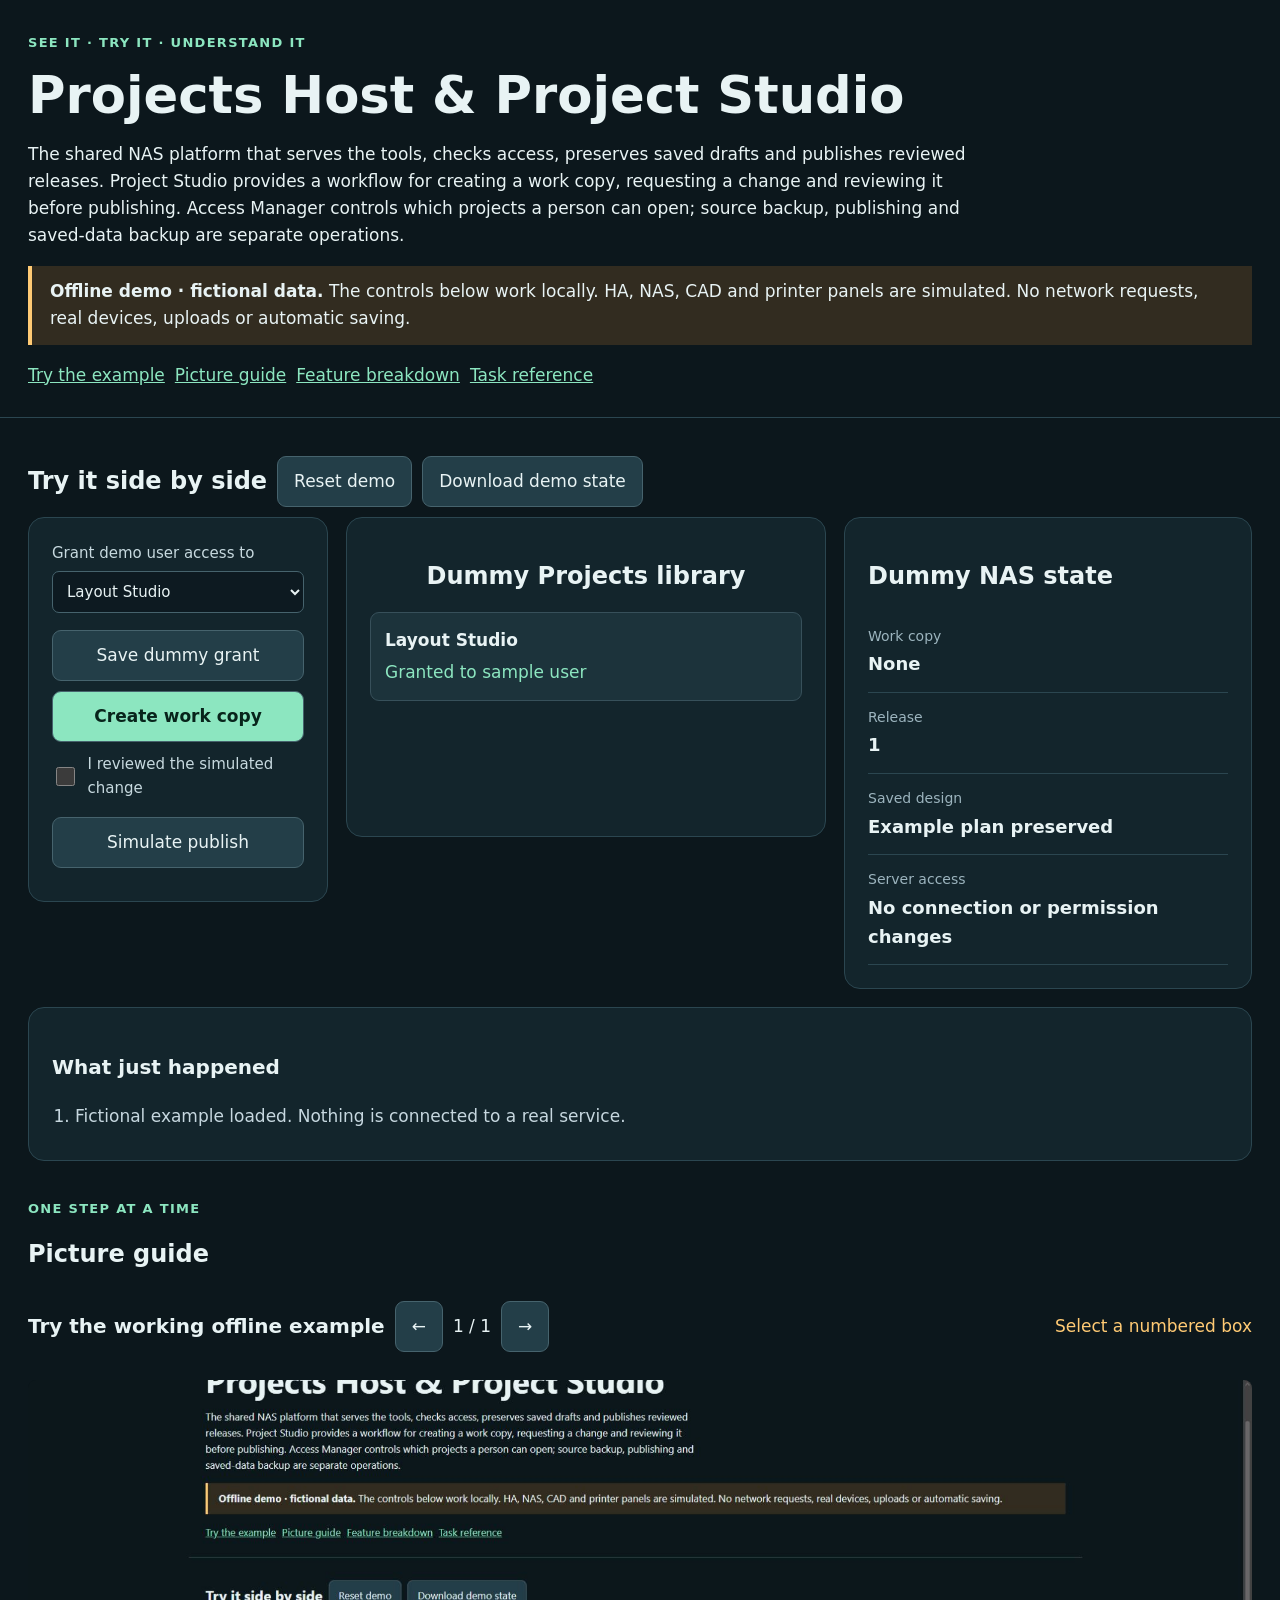
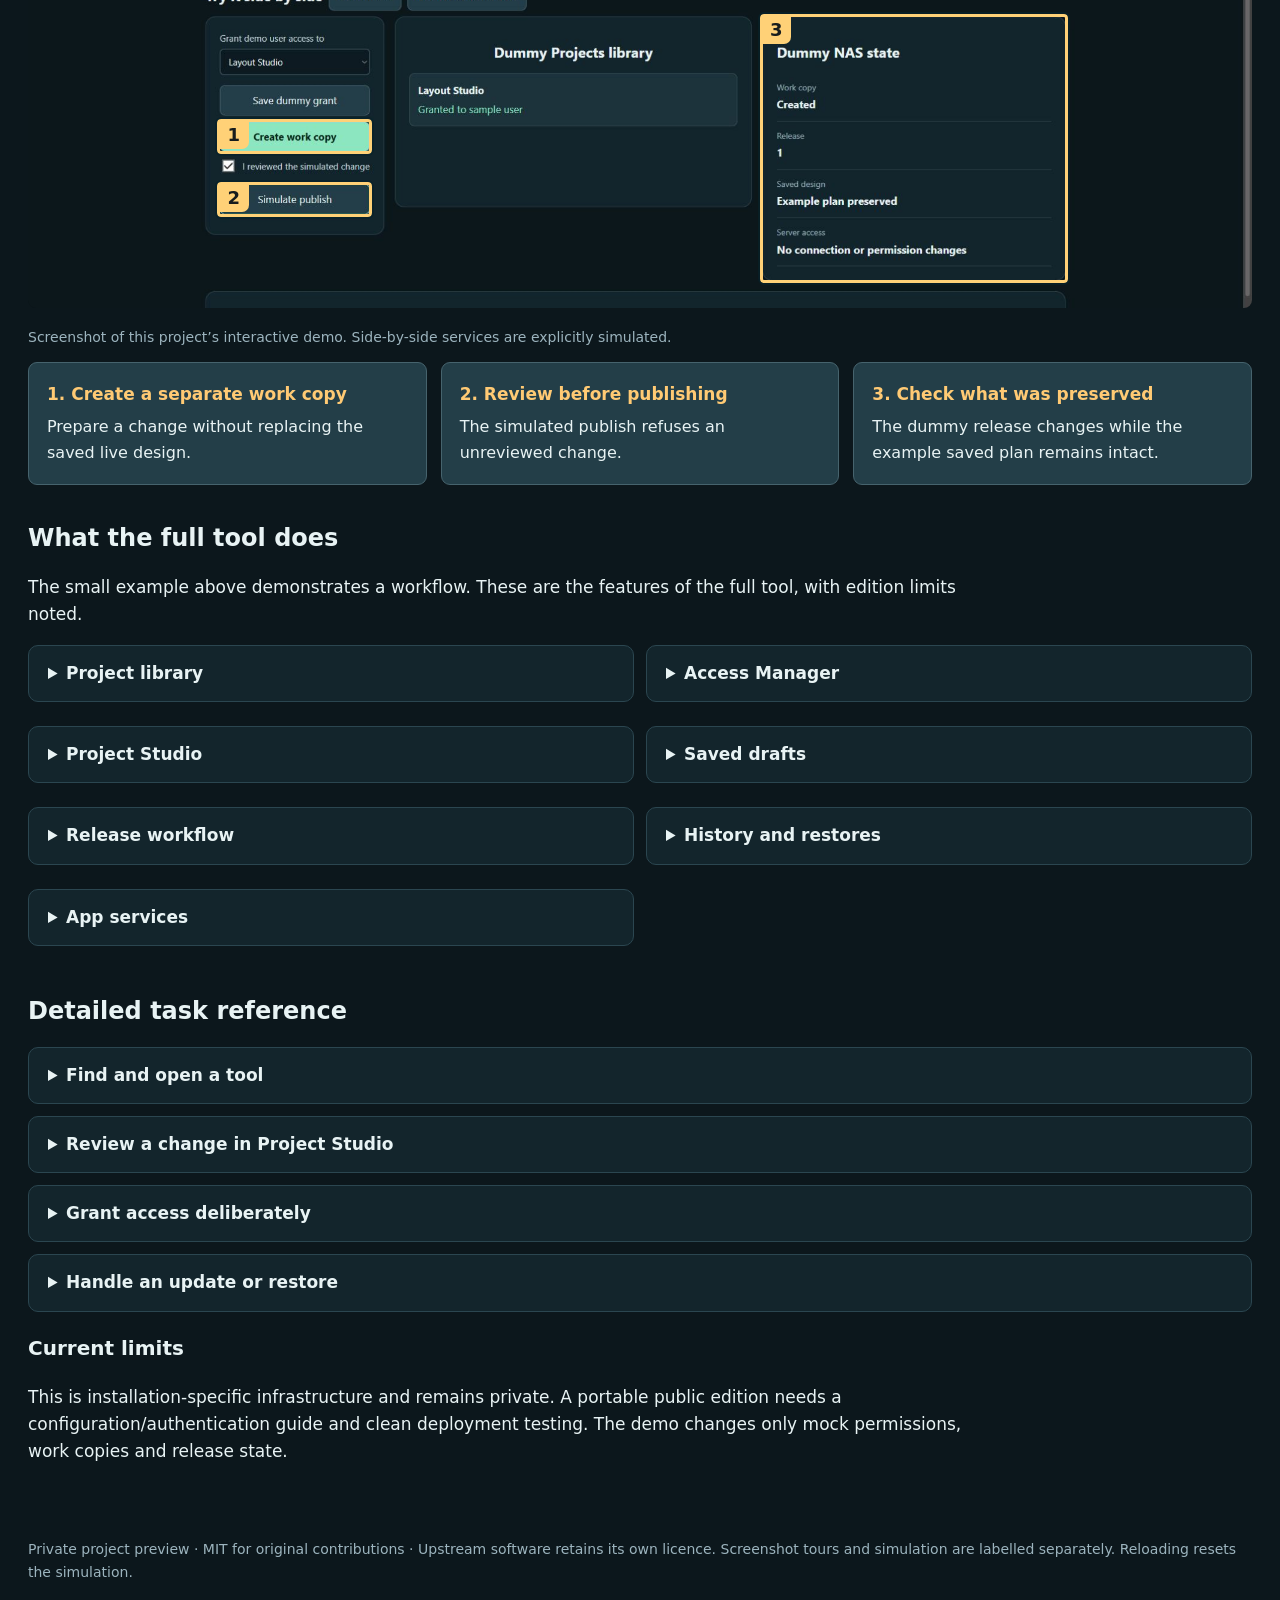
<file: demo.html>
<!doctype html><html lang="en"><head><meta charset="utf-8"><meta name="viewport" content="width=device-width,initial-scale=1"><meta http-equiv="Content-Security-Policy" content="default-src 'none'; script-src 'unsafe-inline'; style-src 'unsafe-inline'; img-src data: blob:; connect-src 'none'; font-src 'none'; object-src 'none'; base-uri 'none'; form-action 'none'"><title>Projects Host &amp; Project Studio · Interactive demo</title><style>:root{color-scheme:dark;--bg:#0c171c;--panel:#13252c;--ink:#e8f3f4;--muted:#9cb4be;--accent:#8ce6c0;--line:#2b4650;--gold:#ffca74}*{box-sizing:border-box}body{margin:0;background:var(--bg);color:var(--ink);font:17px/1.6 system-ui,sans-serif}header,main,footer{max-width:1500px;margin:auto;padding:28px}header{border-bottom:1px solid var(--line)}h1{font-size:clamp(32px,4vw,54px);line-height:1.1;margin:12px 0}h2{font-size:24px;line-height:1.3}h3{font-size:20px}p{max-width:90ch}a{color:var(--accent)}.eyebrow{color:var(--accent);letter-spacing:.1em;font-size:13px;font-weight:bold}.badge{display:inline-block;background:#294c45;color:#c7ffdf;padding:5px 12px;border-radius:6px;font-size:14px}.notice{border-left:4px solid var(--gold);padding:12px 18px;background:#322c20;max-width:none}.toolbar{display:flex;gap:10px;flex-wrap:wrap;align-items:center}button,input,select{font:inherit}button{background:#233e48;color:var(--ink);border:1px solid #46636d;border-radius:9px;padding:11px 16px;cursor:pointer}button:hover{border-color:var(--accent)}button:focus-visible,input:focus-visible,select:focus-visible{outline:3px solid var(--gold);outline-offset:3px}.primary{background:var(--accent);color:#08241b;font-weight:700}button:disabled{opacity:.5;cursor:not-allowed}label{display:block;font-size:15px;color:#c7d9df;margin:0 0 17px}input:not([type=checkbox]),select{display:block;width:100%;padding:10px;background:#0d1a21;color:var(--ink);border:1px solid #46636d;border-radius:7px;margin-top:6px}input[type=range]{padding:9px 0;accent-color:var(--accent)}.check{display:flex;gap:10px;align-items:center}input[type=checkbox]{width:21px;height:21px;accent-color:var(--accent)}.demo-grid{display:grid;grid-template-columns:300px minmax(300px,1fr) minmax(290px,.85fr);gap:18px;align-items:start}.card{background:var(--panel);border:1px solid var(--line);padding:23px;border-radius:16px;min-width:0}#controls button{display:block;width:100%;margin:10px 0}#controls:empty{display:none}#scene{min-height:320px;text-align:center}#scene svg{width:100%;max-height:470px}.hint,small{color:var(--muted);font-size:14px}dl{margin:0}dl div{padding:13px 0;border-bottom:1px solid var(--line)}dt{font-size:14px;color:var(--muted)}dd{margin:3px 0 0;font-size:18px;font-weight:650}.entity{background:#1c333b;border:1px solid #37505a;padding:14px;margin:10px 0;border-radius:9px;display:grid;gap:5px;text-align:left}.entity span{color:var(--accent)}.events{margin-top:18px}#events{padding-left:23px;margin-bottom:0;color:#c6d7df}#events li{margin:6px 0}.floor{position:relative;height:390px;border:3px solid #77949d;border-radius:12px;overflow:hidden}.room{position:absolute;border:2px solid #78949c;background:#2b4249;padding:12px;font-size:14px;text-align:left}.room small{display:block}.living{inset:0 45% 0 0}.bedroom{inset:0 0 50% 55%}.kitchen{inset:50% 0 0 55%}.device{position:absolute;transform:translate(-50%,-50%);font-size:12px;padding:7px;max-width:125px;touch-action:none;z-index:2;background:#192c36}.device.on{color:#ffe09a;border-color:#eec26b}.device.selected{outline:3px solid var(--accent)}.soundbar{margin:110px 0 20px;border:3px solid #64848e;background:linear-gradient(#293d46,#091116);padding:26px 8px;border-radius:20px;letter-spacing:4px}.soundbar span{display:block;letter-spacing:0;font-size:13px;color:var(--muted)}.speakers{font-size:40px;color:var(--accent)}.tag{display:inline-flex;flex-direction:column;background:#f5edda;color:#142420;padding:20px;border-radius:18px;max-width:270px;margin:20px}.tag svg{width:200px;max-width:100%}.tag.stake:after{content:'';display:block;background:#f5edda;width:30px;height:90px;margin:15px auto -90px;clip-path:polygon(0 0,100% 0,100% 85%,50% 100%,0 85%)}.tag.flag{border-radius:0 40px 40px 0;border-left:16px solid #bcb29b}.chunks{display:flex;flex-wrap:wrap;gap:10px;justify-content:center;padding:45px 0}.chunks span{padding:15px;border:2px solid #7b969c;border-radius:8px}.chunks .received{background:#8ce6c0;color:#0e2821}.sample-part{font-size:130px;color:var(--gold)}.plant{font-size:120px}.lap{background:#0b1c23;margin:9px 0;text-align:left}.lap span{display:block;background:#497961;padding:5px 9px;border-radius:4px;color:white}kbd{color:var(--gold)}.section{margin-top:38px}.picture{position:relative;margin:18px 0;background:#081116;border-radius:8px;overflow:hidden}.picture>img{display:block;width:100%}.marks{position:absolute;inset:0}.mark{position:absolute;border:3px solid #ffd177;outline:2px solid #07222aaa;border-radius:4px;padding:0;background:transparent;min-width:18px;min-height:18px}.mark span{position:absolute;left:-2px;top:-2px;background:#ffd177;color:#171c1d;padding:1px 9px;font-weight:850;font-size:18px;border-radius:0 0 7px 0;line-height:1.5}.mark.active{background:#ffd17726;border-width:5px}.step-list{display:grid;grid-template-columns:repeat(3,1fr);gap:14px}.step{display:grid;text-align:left;gap:6px;padding:18px}.step b{color:var(--gold)}.step span{font-size:16px}.step.active{background:#31594c;border-color:var(--accent)}.features{display:grid;grid-template-columns:repeat(2,1fr);gap:12px}details{border:1px solid var(--line);background:#13252c;border-radius:10px;padding:14px 19px;margin-bottom:12px}summary{font-weight:700;cursor:pointer}details li{padding:6px 0}footer{color:var(--muted);font-size:14px}#constraint{color:var(--gold)}.tour-layout{max-width:1400px}.print-title{font-size:24px;margin:0}.caption{color:var(--muted);font-size:14px}.step-status{margin-left:auto;color:var(--gold)}@media(max-width:1050px){.demo-grid{grid-template-columns:1fr 1fr}#controls{grid-column:1/-1;display:grid;grid-template-columns:1fr 1fr;gap:8px 20px}.card{padding:17px}.step-list{grid-template-columns:1fr}}@media(max-width:650px){header,main,footer{padding:18px}.demo-grid,.features{grid-template-columns:1fr}#controls{display:block}.floor{height:340px}.mark{border-width:2px}.mark span{font-size:12px;padding:0 5px}.notice{font-size:14px}}@media print{body{background:white;color:black}button{color:black}header,.notice,.toolbar,#interactive{display:none}.card,details{background:white;color:black}.mark{border-color:#c56c00}.mark span{background:#ffc560;color:black}}
</style></head><body><header><span class="eyebrow">SEE IT · TRY IT · UNDERSTAND IT</span><h1 id="title"></h1><p id="intro"></p><p class="notice"><strong>Offline demo · fictional data.</strong> The controls below work locally. HA, NAS, CAD and printer panels are simulated. No network requests, real devices, uploads or automatic saving.</p><nav class="toolbar"><a href="#interactive">Try the example</a><a href="#walkthrough">Picture guide</a><a href="#features">Feature breakdown</a><a href="#reference">Task reference</a></nav></header><main><section id="interactive"><div class="toolbar"><h2>Try it side by side</h2><button id="reset">Reset demo</button><button id="download">Download demo state</button></div><div class="demo-grid"><div class="card" id="controls"></div><div class="card" id="scene"></div><div class="card" id="result" aria-live="polite"></div></div><div class="card events"><h3>What just happened</h3><ol id="events" aria-live="polite"></ol></div></section><section id="walkthrough" class="section"><p class="eyebrow">ONE STEP AT A TIME</p><h2>Picture guide</h2><div id="tour"><div class="toolbar"><h3 id="tourTitle"></h3><button id="prev" aria-label="Previous screenshot">←</button><span id="slideCount"></span><button id="next" aria-label="Next screenshot">→</button><span id="stepStatus" class="step-status">Select a numbered box</span></div><div class="picture"><img id="tourImage" alt=""><div id="marks" class="marks"></div></div><p id="tourCaption" class="caption"></p><div id="stepList" class="step-list"></div></div></section><section id="features" class="section"><h2>What the full tool does</h2><p>The small example above demonstrates a workflow. These are the features of the full tool, with edition limits noted.</p><div id="featureList" class="features"></div></section><section id="reference" class="section"><h2>Detailed task reference</h2><div id="guideText"></div><h3>Current limits</h3><p id="limits"></p></section></main><footer>Private project preview · MIT for original contributions · Upstream software retains its own licence. Screenshot tours and simulation are labelled separately. Reloading resets the simulation.</footer><script>const DATA={"slug": "projects-host", "title": "Projects Host & Project Studio", "summary": "The shared NAS platform that serves the tools, checks access, preserves saved drafts and publishes reviewed releases. Project Studio provides a workflow for creating a work copy, requesting a change and reviewing it before publishing. Access Manager controls which projects a person can open; source backup, publishing and saved-data backup are separate operations.", "features": [["Project library", "Search/filter tools, read previews and open dedicated project pages.", "NAS platform"], ["Access Manager", "Owner-managed per-project grants behind authenticated sign-in.", "NAS platform"], ["Project Studio", "Create a separate work copy, request changes and review before publishing.", "NAS platform"], ["Saved drafts", "Persist shared app designs on the NAS independently of the Windows PC.", "NAS platform"], ["Release workflow", "Curate files, validate, sign, deploy and verify a release with rollback on failed startup.", "NAS platform"], ["History and restores", "Owner-only version history and deliberate restoration workflow.", "NAS platform"], ["App services", "Gateway routes to HA, CAD, plant, QR backup and other protected services.", "NAS platform"]], "workflows": [["Find and open a tool", ["Use search or category filters in the project library. Open Preview to see what a tool does; Open tool goes to the actual application.", "Only projects granted to the signed-in account are shown. An owner-only tool is not shared by simply copying its URL.", "Use the project’s own save status and export options; the library overview itself does not save its designs."]], ["Review a change in Project Studio", ["Choose the intended project and create a work copy. Describe the change with a concrete example of the desired behaviour.", "Inspect the changed files and test the affected workflow in that work copy. Keep unrelated tools and live saved data outside the change.", "Publish only after review/checks finish, then verify the actual hosted version and essential actions. A successful local edit is not a live deployment."]], ["Grant access deliberately", ["Open Access Manager as the owner, enter the intended person’s email and choose only the requested projects.", "Save the grants and share the normal sign-in link. Confirm access as appropriate without weakening the server checks.", "Revoke unwanted grants through the same owner workflow. LAN access is not an exception to authentication and authorisation."]], ["Handle an update or restore", ["Before editing a shared saved design, read its live API version/ETag and preserve newer changes. Do not restore a source seed over a live draft.", "For application updates, use the signed release workflow and inspect verification output. Keep deployment keys out of Git.", "Use version restore as an explicit owner operation after identifying the target version. Back up live data separately; a Git commit is not a copy of the database or uploads."]]], "limits": "This is installation-specific infrastructure and remains private. A portable public edition needs a configuration/authentication guide and clean deployment testing. The demo changes only mock permissions, work copies and release state."};const FIGURES=[{"boxes": [{"h": 59.1875, "selector": "#copy", "text": "Prepare a change without replacing the saved live design.", "title": "Create a separate work copy", "w": 260, "x": 318, "y": 568.890625}, {"h": 59.1875, "selector": "#publish", "text": "The simulated publish refuses an unreviewed change.", "title": "Review before publishing", "w": 260, "x": 318, "y": 674.078125}, {"h": 451.75, "selector": "#result", "text": "The dummy release changes while the example saved plan remains intact.", "title": "Check what was preserved", "w": 517.078125, "x": 1228.90625, "y": 392.703125}], "height": 1408, "width": 2055, "key": "simulation", "title": "Try the working offline example", "caption": "Screenshot of this project’s interactive demo. Side-by-side services are explicitly simulated.", "image": "[data-uri]", "cropHeight": 885.453125}];</script><script></script><script>const $=s=>document.querySelector(s), esc=s=>String(s).replace(/[&<>"']/g,c=>({'&':'&amp;','<':'&lt;','>':'&gt;','"':'&quot;',"'":'&#39;'}[c]));
let events=[],state={},undo=[];const kind=DATA.slug;
function log(s){events.unshift(s);events=events.slice(0,8);$('#events').innerHTML=events.map(x=>'<li>'+esc(x)+'</li>').join('');}
function bind(id,fn,event='click'){document.getElementById(id)?.addEventListener(event,fn)}
function field(id,label,type,value,extra=''){return `<label>${label}<input id="${id}" type="${type}" value="${esc(value)}" ${extra}></label>`}
function select(id,label,items,value){return `<label>${label}<select id="${id}">${items.map(x=>`<option ${x===value?'selected':''}>${esc(x)}</option>`).join('')}</select></label>`}
function button(id,label,primary=false){return `<button id="${id}" class="${primary?'primary':''}">${label}</button>`}
function check(id,label){return `<label class="check"><input id="${id}" type="checkbox"> ${label}</label>`}
function panel(title,body){return `<h2>${title}</h2>${body}`}
function output(title,rows){$('#result').innerHTML=panel(title,'<dl>'+rows.map(([a,b])=>`<div><dt>${esc(a)}</dt><dd>${esc(b)}</dd></div>`).join('')+'</dl>');}
function numeric(id){return Number(document.getElementById(id).value)}
function demoExport(){const body=JSON.stringify({demo:true,project:DATA.title,warning:'Fictional demo state; not a production configuration',state},null,2),a=document.createElement('a');a.href=URL.createObjectURL(new Blob([body],{type:'application/json'}));a.download=DATA.slug+'-demo.json';a.click();setTimeout(()=>URL.revokeObjectURL(a.href),1000);log('Downloaded fictional demo state as JSON.');}
function setup(){events=[];state={};undo=[];$('#controls').innerHTML='';$('#scene').innerHTML='';$('#result').innerHTML='';$('#events').innerHTML='';host();log('Fictional example loaded. Nothing is connected to a real service.');}
function host(){state={grants:['Layout Studio'],workcopy:false,reviewed:false,release:1,draft:'Example plan preserved'};$('#controls').innerHTML=select('grant','Grant demo user access to',['Layout Studio','QR Print Studio','Karting'],'Layout Studio')+button('grantSave','Save dummy grant')+button('copy','Create work copy',true)+check('reviewed','I reviewed the simulated change')+button('publish','Simulate publish');function draw(){$('#scene').innerHTML=panel('Dummy Projects library',state.grants.map(g=>'<div class="entity"><strong>'+g+'</strong><span>Granted to sample user</span></div>').join(''));output('Dummy NAS state',[['Work copy',state.workcopy?'Created':'None'],['Release',state.release],['Saved design',state.draft],['Server access','No connection or permission changes']]);}bind('grantSave',()=>{let g=$('#grant').value;if(!state.grants.includes(g))state.grants.push(g);draw();log('Mock grant updated; real access unchanged.');});bind('copy',()=>{state.workcopy=true;draw();log('Separate dummy work copy created.');});bind('publish',()=>{state.reviewed=$('#reviewed').checked;if(!state.workcopy||!state.reviewed){log('Create and review a work copy first.');return}state.release++;state.workcopy=false;$('#reviewed').checked=false;draw();log('Dummy release updated. Saved design preserved.');});draw();}
$('#title').textContent=DATA.title;$('#intro').textContent=DATA.summary;$('#featureList').innerHTML=DATA.features.map(([a,b,c])=>`<details><summary>${esc(a)}</summary><p>${esc(b)}</p><small>${esc(c)}</small></details>`).join('');
$('#guideText').innerHTML=DATA.workflows.map(([t,steps])=>`<details><summary>${esc(t)}</summary><ol>${steps.map(s=>'<li>'+esc(s)+'</li>').join('')}</ol></details>`).join('');
$('#limits').textContent=DATA.limits;$('#reset').onclick=setup;$('#download').onclick=demoExport;
let currentSlide=0;function showSlide(){const f=FIGURES[currentSlide];if(!f){$('#tour').innerHTML='<p>The interactive example above is ready. Annotated screenshots are being prepared.</p>';return}$('#tourTitle').textContent=f.title;$('#tourImage').src=f.image;$('#tourImage').alt=f.caption;const fh=f.cropHeight||f.height;const pic=$('#tourImage').parentElement;pic.style.aspectRatio=f.width+'/'+fh;$('#tourImage').style.position='absolute';$('#tourImage').style.top='0';$('#tourCaption').textContent=f.caption;$('#marks').innerHTML=f.boxes.map((b,i)=>`<button class="mark" data-step="${i}" style="left:${b.x/f.width*100}%;top:${b.y/fh*100}%;width:${b.w/f.width*100}%;height:${b.h/fh*100}%" aria-label="Step ${i+1}: ${esc(b.title)}"><span>${i+1}</span></button>`).join('');$('#stepList').innerHTML=f.boxes.map((b,i)=>`<button class="step" data-step="${i}"><b>${i+1}. ${esc(b.title)}</b><span>${esc(b.text)}</span></button>`).join('');document.querySelectorAll('[data-step]').forEach(b=>b.onclick=()=>{document.querySelectorAll('[data-step]').forEach(x=>x.classList.toggle('active',x.dataset.step===b.dataset.step));$('#stepStatus').textContent='Step '+(+b.dataset.step+1)+' of '+f.boxes.length;});$('#slideCount').textContent=(currentSlide+1)+' / '+FIGURES.length;}
$('#prev').onclick=()=>{currentSlide=(currentSlide-1+FIGURES.length)%FIGURES.length;showSlide()};$('#next').onclick=()=>{currentSlide=(currentSlide+1)%FIGURES.length;showSlide()};
setup();showSlide();
</script></body></html>
</file>
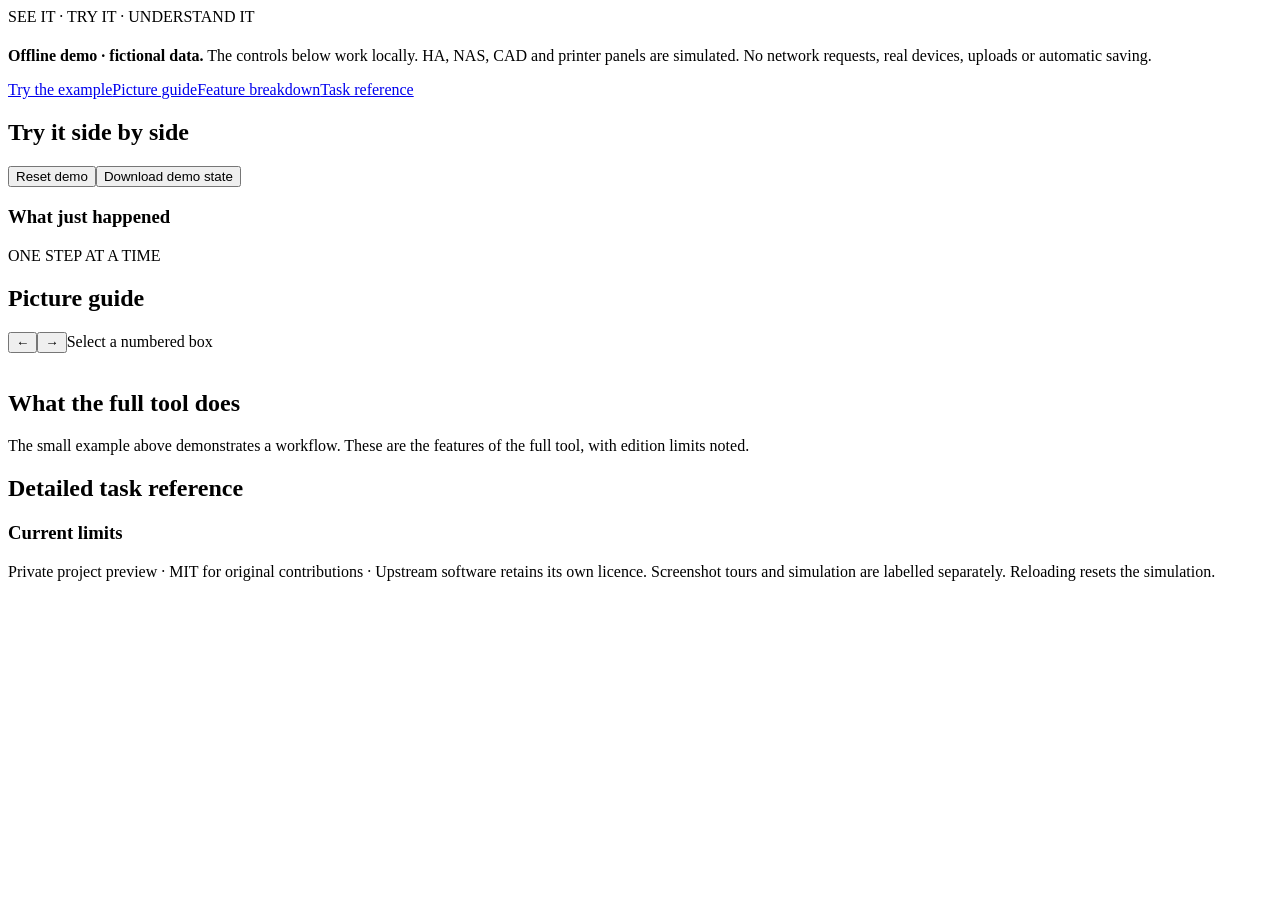
<file: demo-source/template.html>
<!doctype html><html lang="en"><head><meta charset="utf-8"><meta name="viewport" content="width=device-width,initial-scale=1"><meta http-equiv="Content-Security-Policy" content="default-src 'none'; script-src 'unsafe-inline'; style-src 'unsafe-inline'; img-src data: blob:; connect-src 'none'; font-src 'none'; object-src 'none'; base-uri 'none'; form-action 'none'"><title>__TITLE__ · Interactive demo</title><style>__CSS__</style></head><body><header><span class="eyebrow">SEE IT · TRY IT · UNDERSTAND IT</span><h1 id="title"></h1><p id="intro"></p><p class="notice"><strong>Offline demo · fictional data.</strong> The controls below work locally. HA, NAS, CAD and printer panels are simulated. No network requests, real devices, uploads or automatic saving.</p><nav class="toolbar"><a href="#interactive">Try the example</a><a href="#walkthrough">Picture guide</a><a href="#features">Feature breakdown</a><a href="#reference">Task reference</a></nav></header><main><section id="interactive"><div class="toolbar"><h2>Try it side by side</h2><button id="reset">Reset demo</button><button id="download">Download demo state</button></div><div class="demo-grid"><div class="card" id="controls"></div><div class="card" id="scene"></div><div class="card" id="result" aria-live="polite"></div></div><div class="card events"><h3>What just happened</h3><ol id="events" aria-live="polite"></ol></div></section><section id="walkthrough" class="section"><p class="eyebrow">ONE STEP AT A TIME</p><h2>Picture guide</h2><div id="tour"><div class="toolbar"><h3 id="tourTitle"></h3><button id="prev" aria-label="Previous screenshot">←</button><span id="slideCount"></span><button id="next" aria-label="Next screenshot">→</button><span id="stepStatus" class="step-status">Select a numbered box</span></div><div class="picture"><img id="tourImage" alt=""><div id="marks" class="marks"></div></div><p id="tourCaption" class="caption"></p><div id="stepList" class="step-list"></div></div></section><section id="features" class="section"><h2>What the full tool does</h2><p>The small example above demonstrates a workflow. These are the features of the full tool, with edition limits noted.</p><div id="featureList" class="features"></div></section><section id="reference" class="section"><h2>Detailed task reference</h2><div id="guideText"></div><h3>Current limits</h3><p id="limits"></p></section></main><footer>Private project preview · MIT for original contributions · Upstream software retains its own licence. Screenshot tours and simulation are labelled separately. Reloading resets the simulation.</footer><script>__DATA__</script><script>__QR__</script><script>__JS__</script></body></html>
</file>
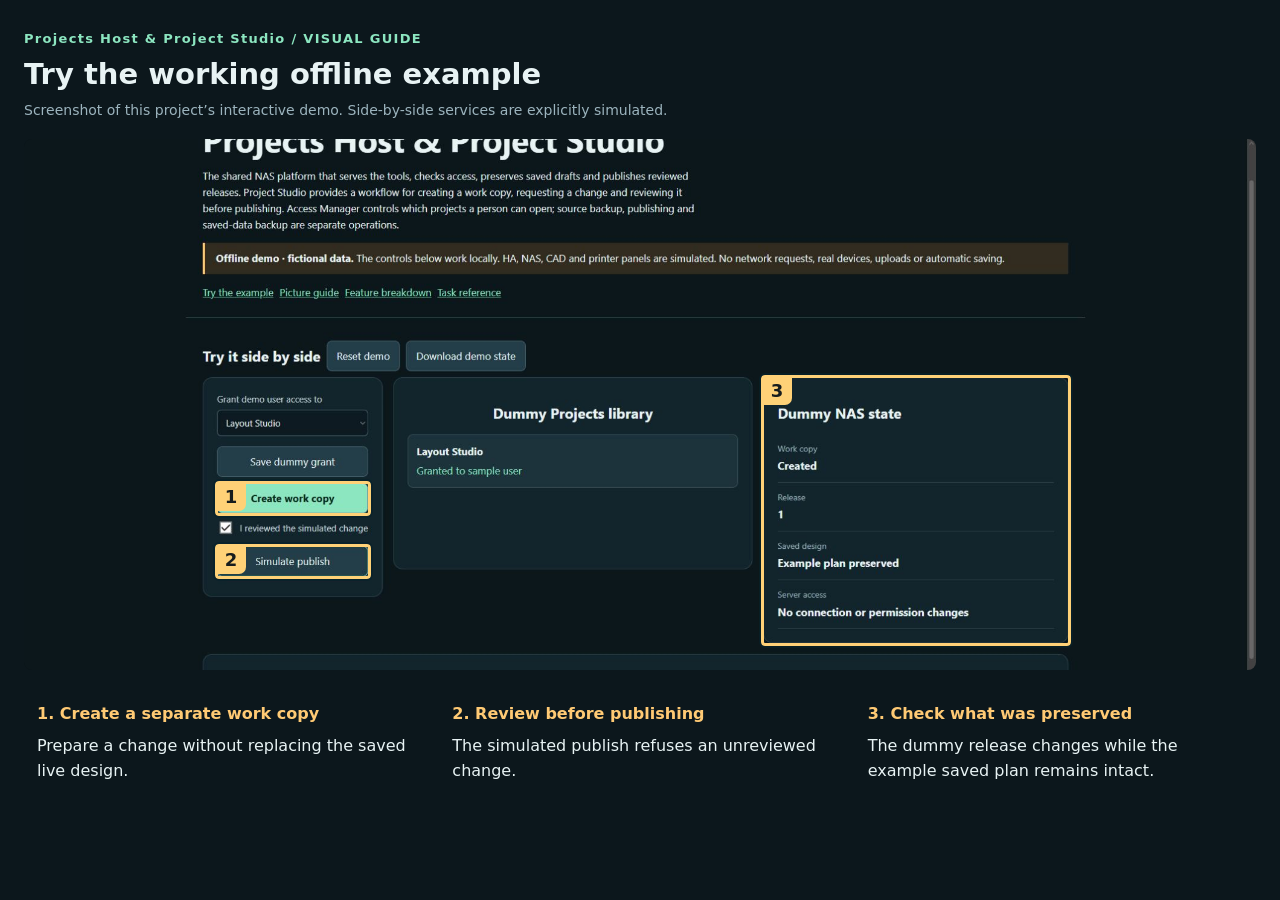
<file: docs/figure-1.html>
<!doctype html><html lang="en"><meta charset="utf-8"><meta name="viewport" content="width=device-width,initial-scale=1"><title>Projects Host &amp; Project Studio · visual step 1</title><style>:root{color-scheme:dark;--bg:#0c171c;--panel:#13252c;--ink:#e8f3f4;--muted:#9cb4be;--accent:#8ce6c0;--line:#2b4650;--gold:#ffca74}*{box-sizing:border-box}body{margin:0;background:var(--bg);color:var(--ink);font:17px/1.6 system-ui,sans-serif}header,main,footer{max-width:1500px;margin:auto;padding:28px}header{border-bottom:1px solid var(--line)}h1{font-size:clamp(32px,4vw,54px);line-height:1.1;margin:12px 0}h2{font-size:24px;line-height:1.3}h3{font-size:20px}p{max-width:90ch}a{color:var(--accent)}.eyebrow{color:var(--accent);letter-spacing:.1em;font-size:13px;font-weight:bold}.badge{display:inline-block;background:#294c45;color:#c7ffdf;padding:5px 12px;border-radius:6px;font-size:14px}.notice{border-left:4px solid var(--gold);padding:12px 18px;background:#322c20;max-width:none}.toolbar{display:flex;gap:10px;flex-wrap:wrap;align-items:center}button,input,select{font:inherit}button{background:#233e48;color:var(--ink);border:1px solid #46636d;border-radius:9px;padding:11px 16px;cursor:pointer}button:hover{border-color:var(--accent)}button:focus-visible,input:focus-visible,select:focus-visible{outline:3px solid var(--gold);outline-offset:3px}.primary{background:var(--accent);color:#08241b;font-weight:700}button:disabled{opacity:.5;cursor:not-allowed}label{display:block;font-size:15px;color:#c7d9df;margin:0 0 17px}input:not([type=checkbox]),select{display:block;width:100%;padding:10px;background:#0d1a21;color:var(--ink);border:1px solid #46636d;border-radius:7px;margin-top:6px}input[type=range]{padding:9px 0;accent-color:var(--accent)}.check{display:flex;gap:10px;align-items:center}input[type=checkbox]{width:21px;height:21px;accent-color:var(--accent)}.demo-grid{display:grid;grid-template-columns:300px minmax(300px,1fr) minmax(290px,.85fr);gap:18px;align-items:start}.card{background:var(--panel);border:1px solid var(--line);padding:23px;border-radius:16px;min-width:0}#controls button{display:block;width:100%;margin:10px 0}#controls:empty{display:none}#scene{min-height:320px;text-align:center}#scene svg{width:100%;max-height:470px}.hint,small{color:var(--muted);font-size:14px}dl{margin:0}dl div{padding:13px 0;border-bottom:1px solid var(--line)}dt{font-size:14px;color:var(--muted)}dd{margin:3px 0 0;font-size:18px;font-weight:650}.entity{background:#1c333b;border:1px solid #37505a;padding:14px;margin:10px 0;border-radius:9px;display:grid;gap:5px;text-align:left}.entity span{color:var(--accent)}.events{margin-top:18px}#events{padding-left:23px;margin-bottom:0;color:#c6d7df}#events li{margin:6px 0}.floor{position:relative;height:390px;border:3px solid #77949d;border-radius:12px;overflow:hidden}.room{position:absolute;border:2px solid #78949c;background:#2b4249;padding:12px;font-size:14px;text-align:left}.room small{display:block}.living{inset:0 45% 0 0}.bedroom{inset:0 0 50% 55%}.kitchen{inset:50% 0 0 55%}.device{position:absolute;transform:translate(-50%,-50%);font-size:12px;padding:7px;max-width:125px;touch-action:none;z-index:2;background:#192c36}.device.on{color:#ffe09a;border-color:#eec26b}.device.selected{outline:3px solid var(--accent)}.soundbar{margin:110px 0 20px;border:3px solid #64848e;background:linear-gradient(#293d46,#091116);padding:26px 8px;border-radius:20px;letter-spacing:4px}.soundbar span{display:block;letter-spacing:0;font-size:13px;color:var(--muted)}.speakers{font-size:40px;color:var(--accent)}.tag{display:inline-flex;flex-direction:column;background:#f5edda;color:#142420;padding:20px;border-radius:18px;max-width:270px;margin:20px}.tag svg{width:200px;max-width:100%}.tag.stake:after{content:'';display:block;background:#f5edda;width:30px;height:90px;margin:15px auto -90px;clip-path:polygon(0 0,100% 0,100% 85%,50% 100%,0 85%)}.tag.flag{border-radius:0 40px 40px 0;border-left:16px solid #bcb29b}.chunks{display:flex;flex-wrap:wrap;gap:10px;justify-content:center;padding:45px 0}.chunks span{padding:15px;border:2px solid #7b969c;border-radius:8px}.chunks .received{background:#8ce6c0;color:#0e2821}.sample-part{font-size:130px;color:var(--gold)}.plant{font-size:120px}.lap{background:#0b1c23;margin:9px 0;text-align:left}.lap span{display:block;background:#497961;padding:5px 9px;border-radius:4px;color:white}kbd{color:var(--gold)}.section{margin-top:38px}.picture{position:relative;margin:18px 0;background:#081116;border-radius:8px;overflow:hidden}.picture>img{display:block;width:100%}.marks{position:absolute;inset:0}.mark{position:absolute;border:3px solid #ffd177;outline:2px solid #07222aaa;border-radius:4px;padding:0;background:transparent;min-width:18px;min-height:18px}.mark span{position:absolute;left:-2px;top:-2px;background:#ffd177;color:#171c1d;padding:1px 9px;font-weight:850;font-size:18px;border-radius:0 0 7px 0;line-height:1.5}.mark.active{background:#ffd17726;border-width:5px}.step-list{display:grid;grid-template-columns:repeat(3,1fr);gap:14px}.step{display:grid;text-align:left;gap:6px;padding:18px}.step b{color:var(--gold)}.step span{font-size:16px}.step.active{background:#31594c;border-color:var(--accent)}.features{display:grid;grid-template-columns:repeat(2,1fr);gap:12px}details{border:1px solid var(--line);background:#13252c;border-radius:10px;padding:14px 19px;margin-bottom:12px}summary{font-weight:700;cursor:pointer}details li{padding:6px 0}footer{color:var(--muted);font-size:14px}#constraint{color:var(--gold)}.tour-layout{max-width:1400px}.print-title{font-size:24px;margin:0}.caption{color:var(--muted);font-size:14px}.step-status{margin-left:auto;color:var(--gold)}@media(max-width:1050px){.demo-grid{grid-template-columns:1fr 1fr}#controls{grid-column:1/-1;display:grid;grid-template-columns:1fr 1fr;gap:8px 20px}.card{padding:17px}.step-list{grid-template-columns:1fr}}@media(max-width:650px){header,main,footer{padding:18px}.demo-grid,.features{grid-template-columns:1fr}#controls{display:block}.floor{height:340px}.mark{border-width:2px}.mark span{font-size:12px;padding:0 5px}.notice{font-size:14px}}@media print{body{background:white;color:black}button{color:black}header,.notice,.toolbar,#interactive{display:none}.card,details{background:white;color:black}.mark{border-color:#c56c00}.mark span{background:#ffc560;color:black}}
body{padding:24px}main{padding:0;max-width:1420px}.picture{max-width:1420px}.step-list{grid-template-columns:repeat(3,1fr)}.step{font-size:16px;padding:13px}h1{font-size:29px;margin:8px 0}.caption{margin:5px 0}</style><main><span class="eyebrow">Projects Host &amp; Project Studio / VISUAL GUIDE</span><h1>Try the working offline example</h1><p class="caption">Screenshot of this project’s interactive demo. Side-by-side services are explicitly simulated.</p><div class="picture" style="aspect-ratio:2055/885.453125"><img style="position:absolute;top:0;left:0;width:100%" src="[data-uri]" alt="Projects Host &amp; Project Studio screenshot"><div class="marks"><div class="mark" style="left:15.474452554744525%;top:64.24853094284353%;width:12.652068126520682%;height:6.684430641091249%"><span>1</span></div><div class="mark" style="left:15.474452554744525%;top:76.12804178651467%;width:12.652068126520682%;height:6.684430641091249%"><span>2</span></div><div class="mark" style="left:59.8007907542579%;top:44.35052674301647%;width:25.161952554744527%;height:51.01907568511885%"><span>3</span></div></div></div><div class="step-list"><div class="step"><b>1. Create a separate work copy</b><span>Prepare a change without replacing the saved live design.</span></div><div class="step"><b>2. Review before publishing</b><span>The simulated publish refuses an unreviewed change.</span></div><div class="step"><b>3. Check what was preserved</b><span>The dummy release changes while the example saved plan remains intact.</span></div></div></main></html>
</file>
